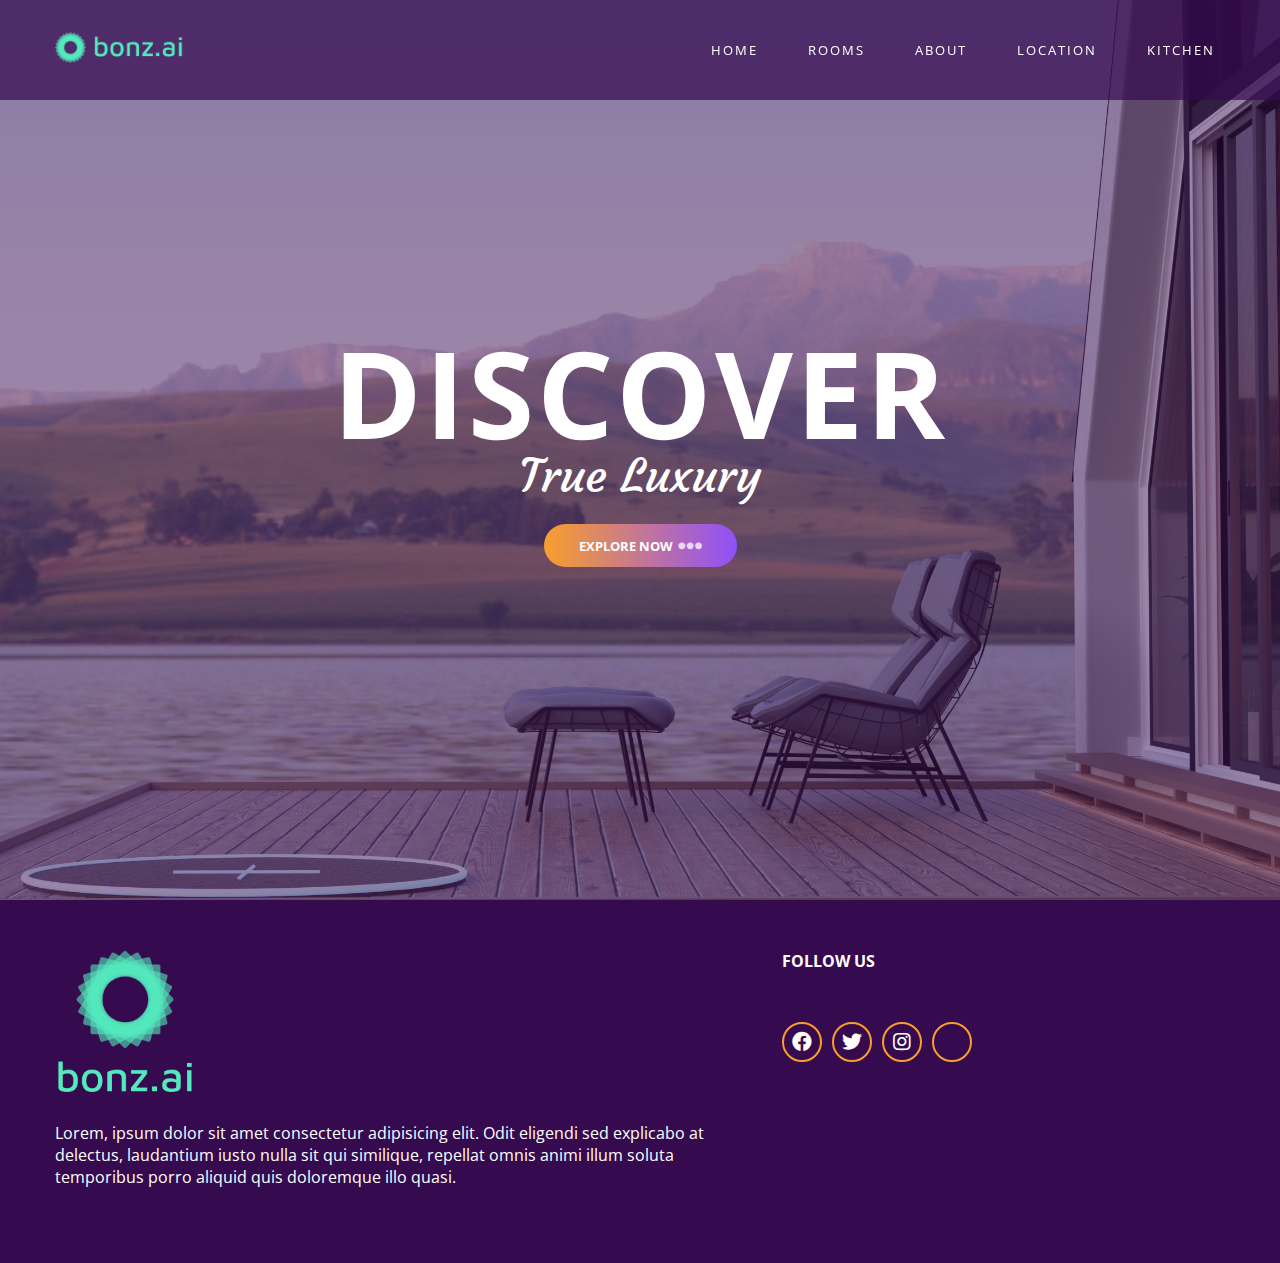
<file: index.html>
<!doctype html>
<html lang="en">
<head>
    <meta charset="UTF-8">
    <meta name="viewport"
        content="width=device-width, user-scalable=no, initial-scale=1.0, maximum-scale=1.0, minimum-scale=1.0">
    <meta http-equiv="X-UA-Compatible" content="ie=edge">
    <title>bonz.ai</title>
    <link rel="stylesheet" href="https://cdnjs.cloudflare.com/ajax/libs/font-awesome/5.13.0/css/all.min.css">
    <link rel="stylesheet" href="styles.css">
</head>
<body>
<header class="header">
   <div class="container">
    <nav class="nav">
        <a href="index.html" class="logo">
            <img src="/assets/logo/bonz.ai-logo-color-landscape.png" alt="">
        </a>
        <div class="menu-list">
        <i class="fas fa-bars"></i>
        <i class="fas fa-times"></i>
        </div>
        <ul class="nav-list">
            <li class="nav-item">
                <a href="index.html" class="nav-link">Home</a>
            </li>
            <li class="nav-item">
                <a href="booking.html" class="nav-link">Rooms</a>
            </li>
            <li class="nav-item">
                <a href="about.html" class="nav-link">About</a>
            </li>
            <li class="nav-item">
                <a href="/assets/photos/Location-maps.png" class="nav-link">Location</a>
            </li>
            <li class="nav-item">
                <a href="#" class="nav-link">Kitchen</a>
            </li>
        </ul>
    </nav>
   </div> 
</header>
<main>
    <div class="hero">
        <div class="container">
            <div class="main-heading">
                <h1 class="title">Discover</h1>
                <h2 class="subtitle">True Luxury</h2>
            </div>
            <a href="booking.html" class="btn btn-gradient">Explore Now
                <span class="dots"><i class="fas fa-ellipsis-h"></i></span>
            </a>
        </div>
    </div>
</main>

<footer class="footer">
    <div class="container">
        <div class="footer-content">
            <div class="footer-content-brand">
                <a href="index.html" class="logo">
                    <img class="logo-image" src="/assets/logo/bonz.ai-logo-color-portrait.png" alt="">
                </a>
                <p class="paragraph">
                    Lorem, ipsum dolor sit amet consectetur adipisicing elit. Odit eligendi sed explicabo at delectus, laudantium iusto nulla sit qui similique, repellat omnis animi illum soluta temporibus porro aliquid quis doloremque illo quasi.
                </p>
            </div>
            <div class="social-media-wrap">
                <h4 class="footer-heading">Follow Us</h4>
                <div class="social-media">
                    <a href="#" class="sm-link"><i class="fab fa-facebook"></i></a>
                    <a href="#" class="sm-link"><i class="fab fa-twitter"></i></a>
                    <a href="#" class="sm-link"><i class="fab fa-instagram"></i></a>
                    <a href="#" class="sm-link"><i class="fab fa-tripadvisor"></i></a>
                </div>
            </div>
        </div>
    </div>
</footer>
<script src="functions.js"></script>
</body>
</html>
</file>
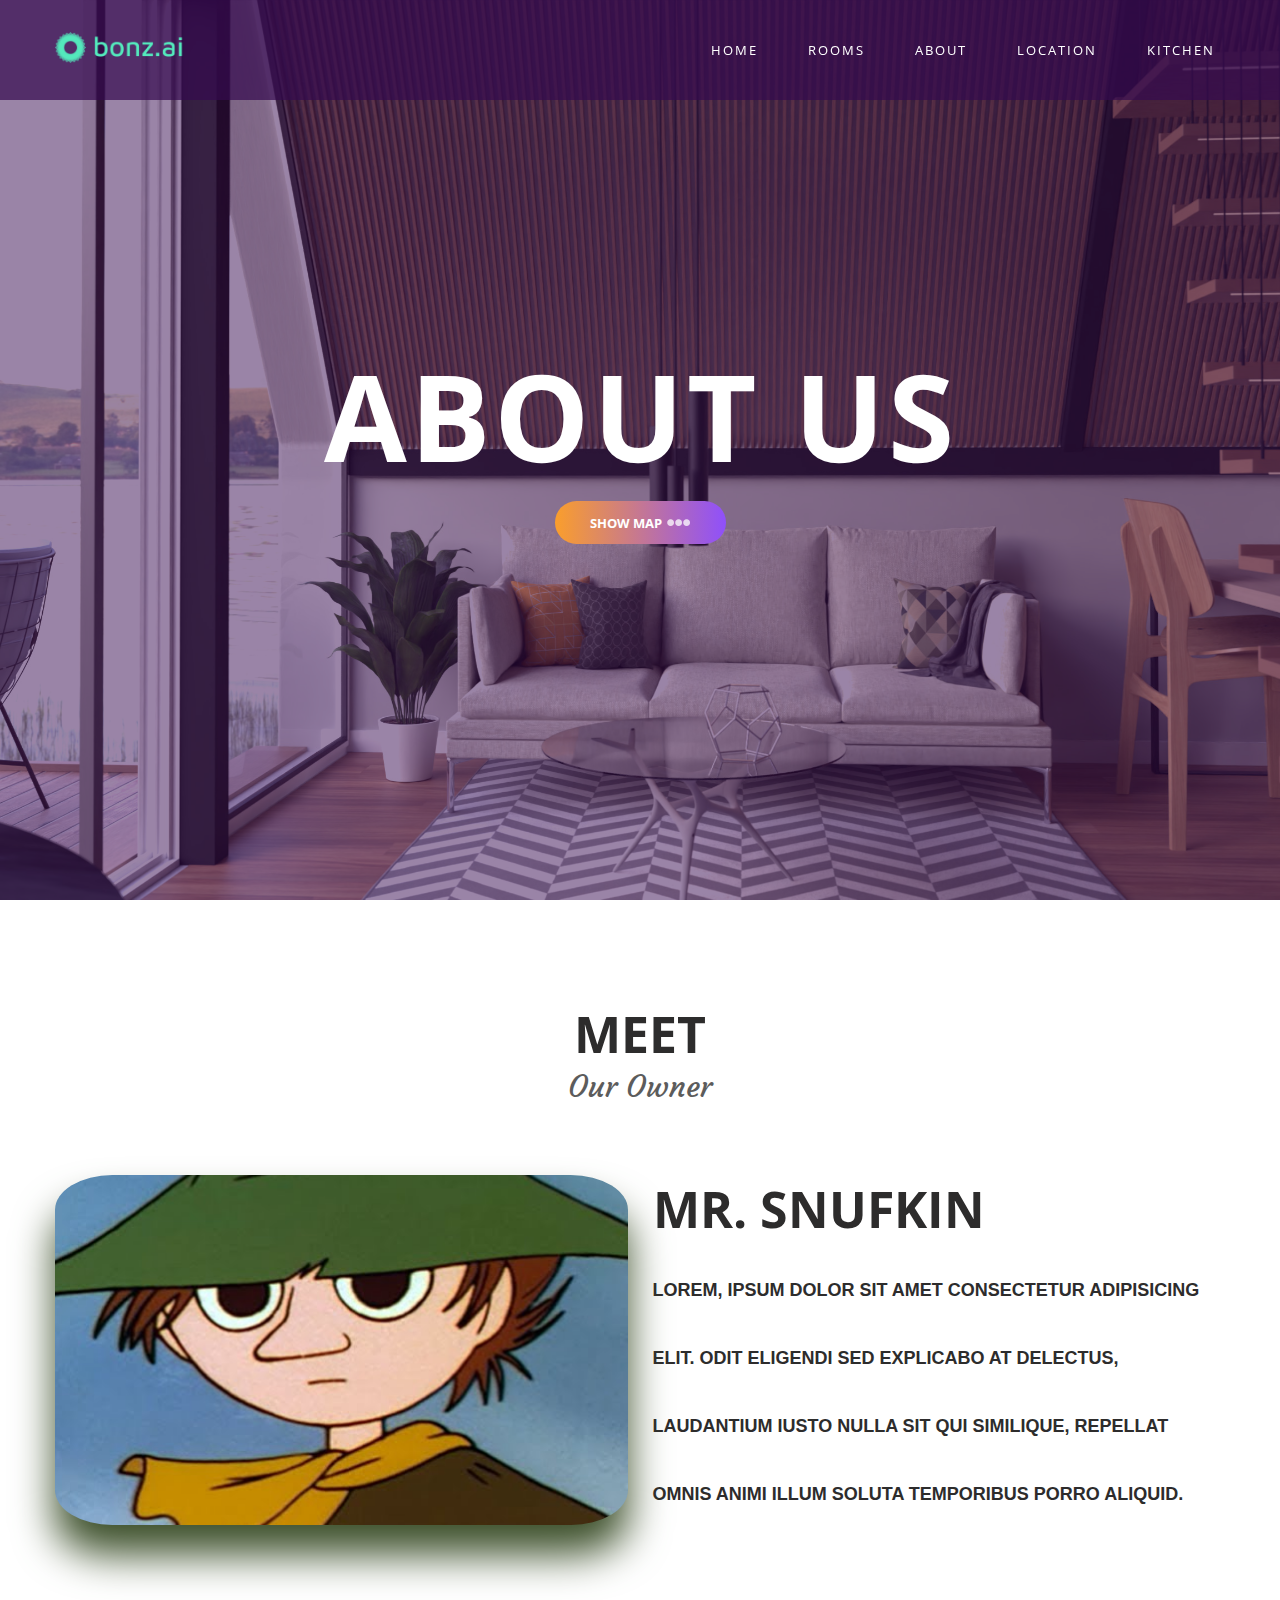
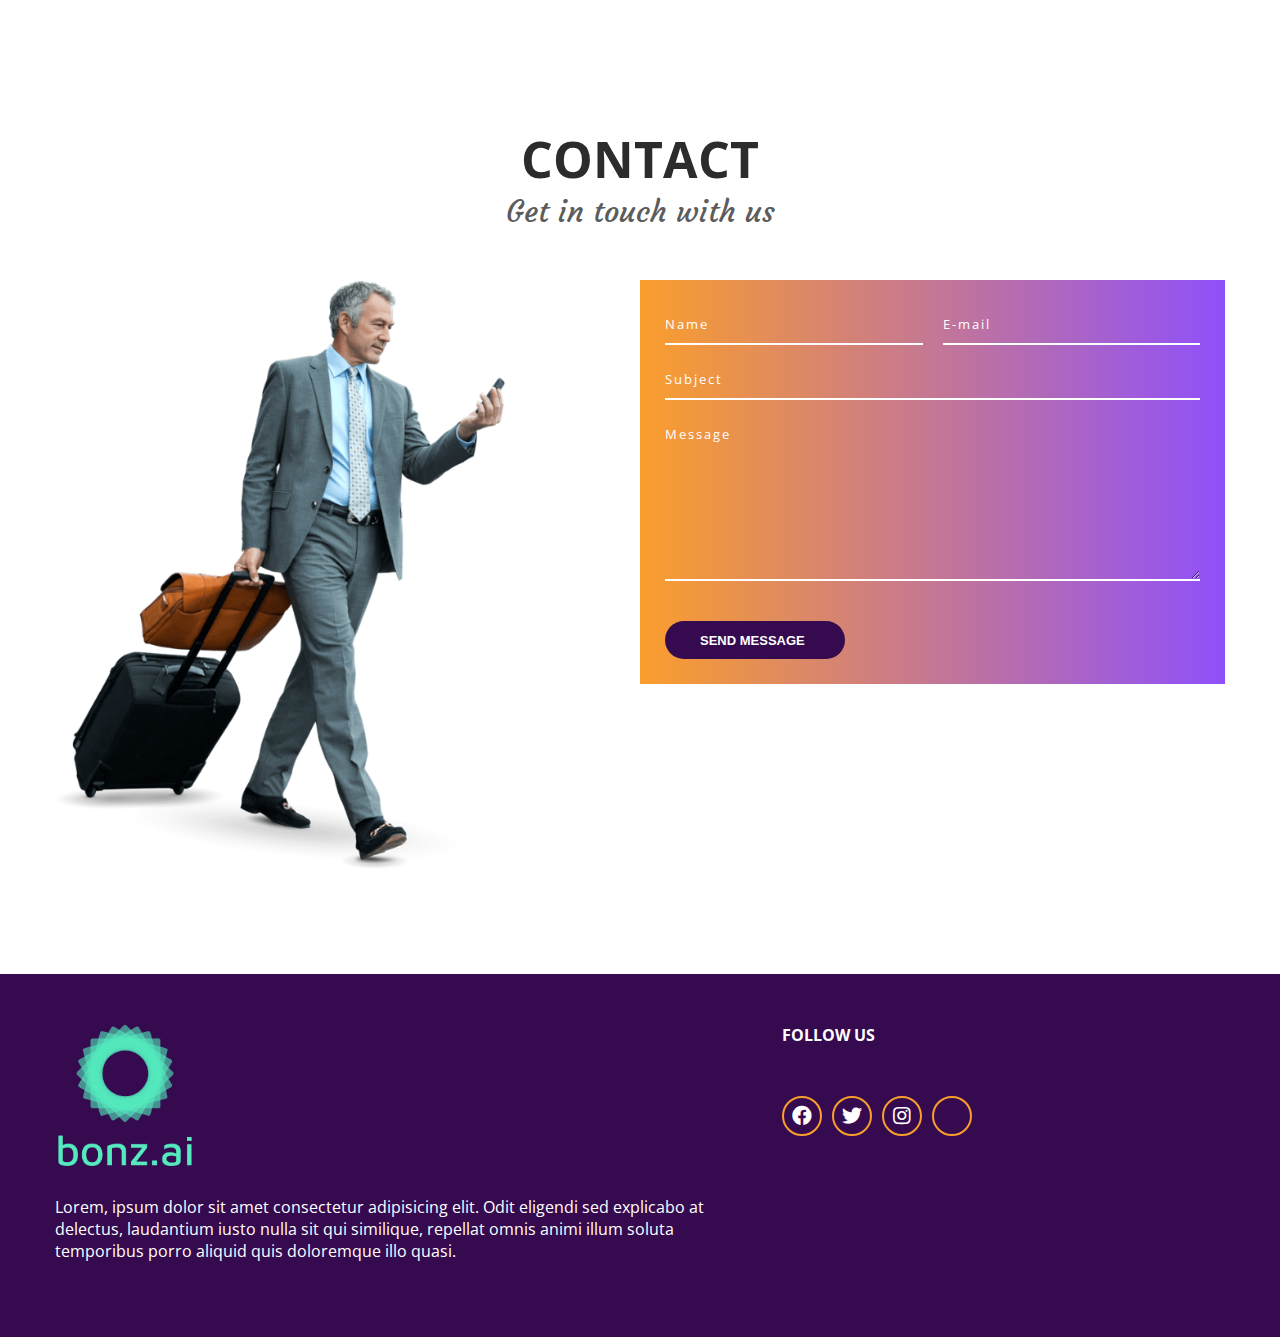
<file: about.html>
<!doctype html>
<html lang="en">
<head>
    <meta charset="UTF-8">
    <meta name="viewport"
        content="width=device-width, user-scalable=no, initial-scale=1.0, maximum-scale=1.0, minimum-scale=1.0">
    <meta http-equiv="X-UA-Compatible" content="ie=edge">
    <title>bonz.ai-about</title>
    <link rel="stylesheet" href="https://cdnjs.cloudflare.com/ajax/libs/font-awesome/5.13.0/css/all.min.css">
    <link rel="stylesheet" href="styles.css">
</head>
<body>
<header class="header">
   <div class="container">
    <nav class="nav">
        <a href="index.html" class="logo">
            <img src="./assets/logo/bonz.ai-logo-color-landscape.png" alt="">
        </a>
        <div class="menu-list">
        <i class="fas fa-bars"></i>
        <i class="fas fa-times"></i>
        </div>
        <ul class="nav-list">
            <li class="nav-item">
                <a href="index.html" class="nav-link">Home</a>
            </li>
            <li class="nav-item">
                <a href="booking.html" class="nav-link">Rooms</a>
            </li>
            <li class="nav-item">
                <a href="about.html" class="nav-link">About</a>
            </li>
            <li class="nav-item">
                <a href="/assets/photos/Location-maps.png" class="nav-link">Location</a>
            </li>
            <li class="nav-item">
                <a href="#" class="nav-link">Kitchen</a>
            </li>
        </ul>
    </nav>
   </div> 
</header>
<main>
    <div class="about-hero">
        <div class="container">
            <div class="main-heading">
                <h1 class="title">About Us</h1>
            </div>
            <a href="/assets/photos/Location-maps.png" class="btn btn-gradient">Show Map
                <span class="dots"><i class="fas fa-ellipsis-h"></i></span>
            </a>
        </div>
    </div>
    <section class="hotels">
        <div class="container">
            <h5 class="section-head">
                <span class="heading">Meet</span>
                <span class="sub-heading">Our Owner</span>
            </h5>
                <div class="grid">
                    <div class="grid-item featured-ceo">
                    <img src="/assets/photos/snufkin.png" alt="" class="ceo-image">
                    </div>
                <h5 class="heading">Mr. Snufkin <br><span class="small-text">Lorem, ipsum dolor sit amet consectetur adipisicing elit. Odit eligendi sed explicabo at delectus, laudantium iusto nulla sit qui similique, repellat omnis animi illum soluta temporibus porro aliquid.</p>
                </span></h5>
                </div>
        </div>
                
    </section>

            
        </div>
    </section>
    <section class="contact">
        <div class="container">
            <h5 class="section-head">
                <span class="heading">Contact</span>
                <span class="sub-heading">Get in touch with us</span>
            </h5>
            <div class="contact-content">
                <div class="traveler-wrap">
                    <img src="/assets/photos/traveler.png" alt="">
                </div>
                <form action="" class="contact-form">
                    <div class="input-group-wrap">
                        <div class="input-group">
                            <input type="text" class="input" placeholder="Name" required>
                            <span class="bar"></span>
                        </div>
                        <div class="input-group">
                            <input type="email" class="input" placeholder="E-mail" required>
                            <span class="bar"></span>
                        </div>
                    </div>
                        <div class="input-group">
                            <input type="text" class="input" placeholder="Subject" required>
                            <span class="bar"></span>
                        </div>
                        <div class="input-group">
                            <textarea class="input" cols="30" rows="8" placeholder="Message" required></textarea>
                            <span class="bar"></span>
                        </div>
                        <button type="submit" class="btn form-btn btn-purple">Send Message
                            <span class="dots"><i class="fas fa ellipse-h"></i></span>
                        </button>
                </form>
            </div>
        </div>
    </section>
</main>

<footer class="footer">
    <div class="container">
        <div class="footer-content">
            <div class="footer-content-brand">
                <a href="index.html" class="logo">
                    <img class="logo-image" src="/assets/logo/bonz.ai-logo-color-portrait.png" alt="">
                </a>
                <p class="paragraph">
                    Lorem, ipsum dolor sit amet consectetur adipisicing elit. Odit eligendi sed explicabo at delectus, laudantium iusto nulla sit qui similique, repellat omnis animi illum soluta temporibus porro aliquid quis doloremque illo quasi.
                </p>
            </div>
            <div class="social-media-wrap">
                <h4 class="footer-heading">Follow Us</h4>
                <div class="social-media">
                    <a href="#" class="sm-link"><i class="fab fa-facebook"></i></a>
                    <a href="#" class="sm-link"><i class="fab fa-twitter"></i></a>
                    <a href="#" class="sm-link"><i class="fab fa-instagram"></i></a>
                    <a href="#" class="sm-link"><i class="fab fa-tripadvisor"></i></a>
                </div>
            </div>
        </div>
    </div>
</footer>
<script src="functions.js"></script>
</body>
</file>
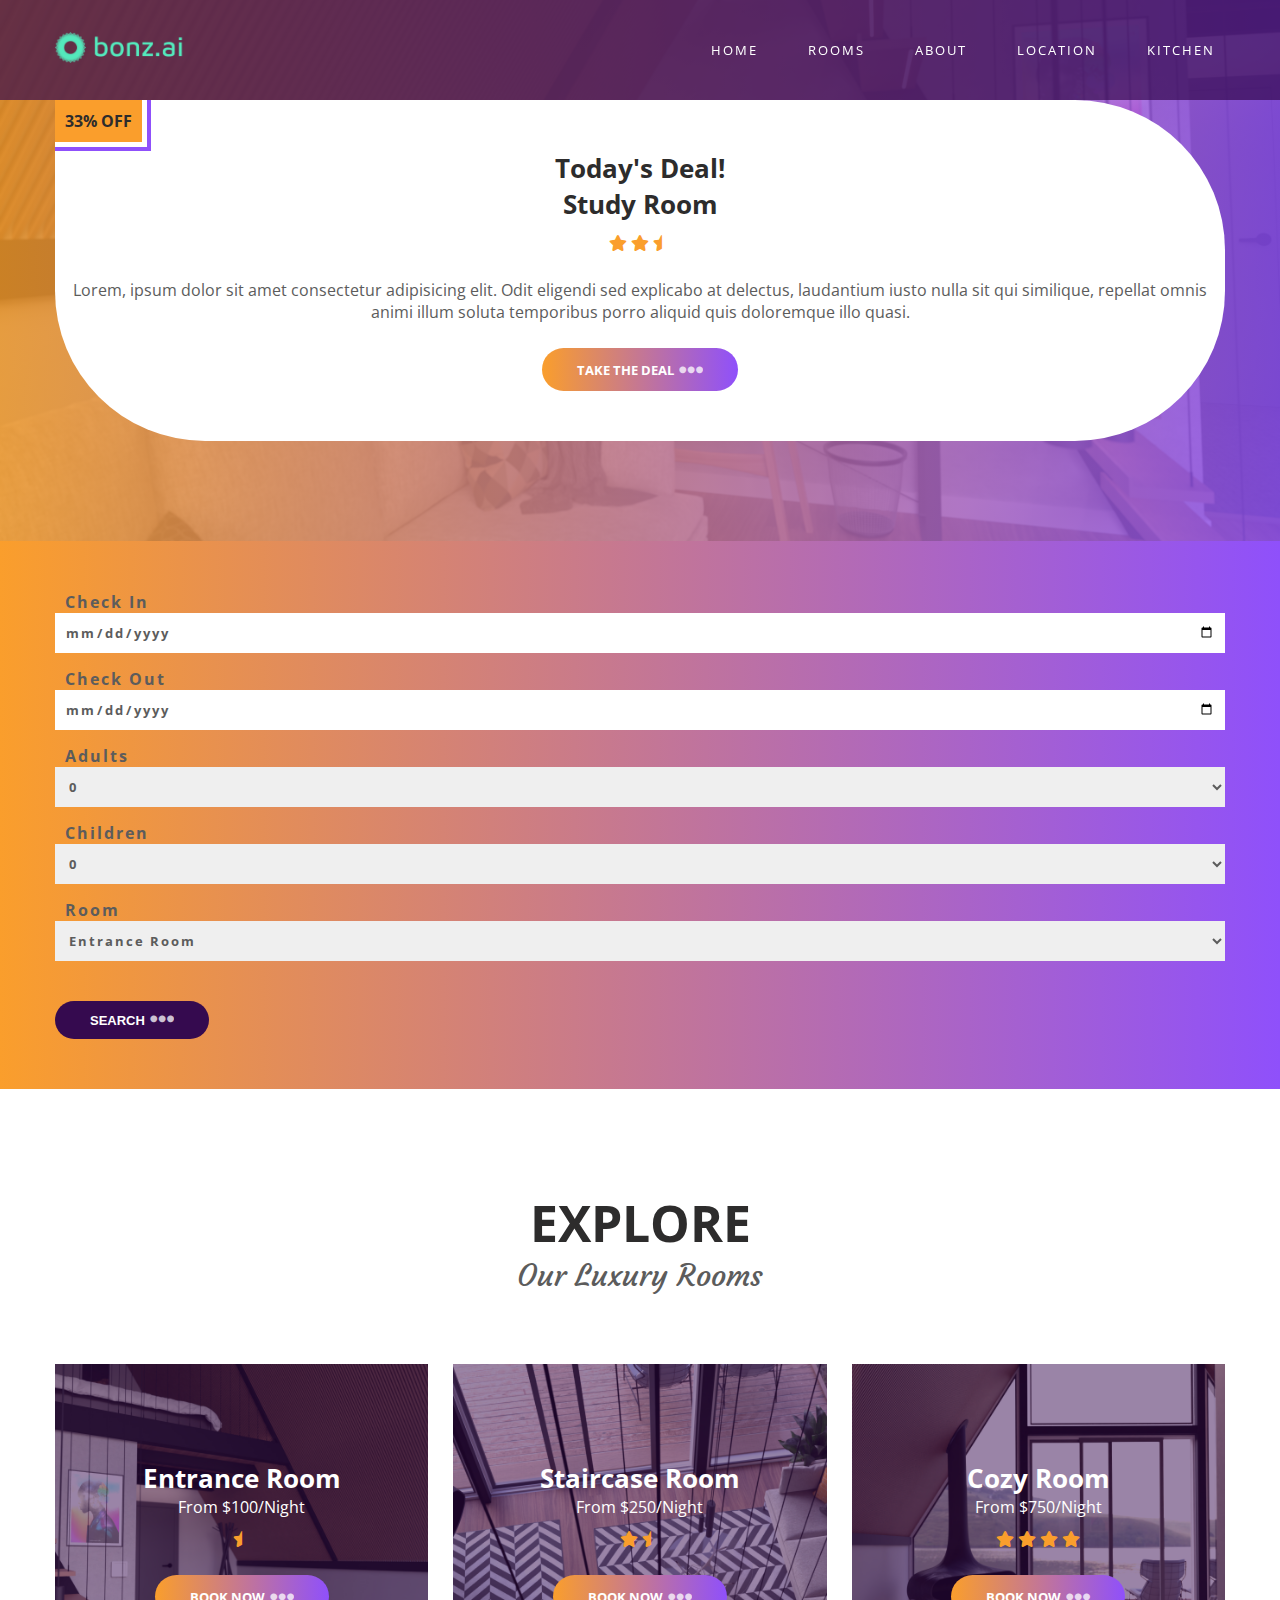
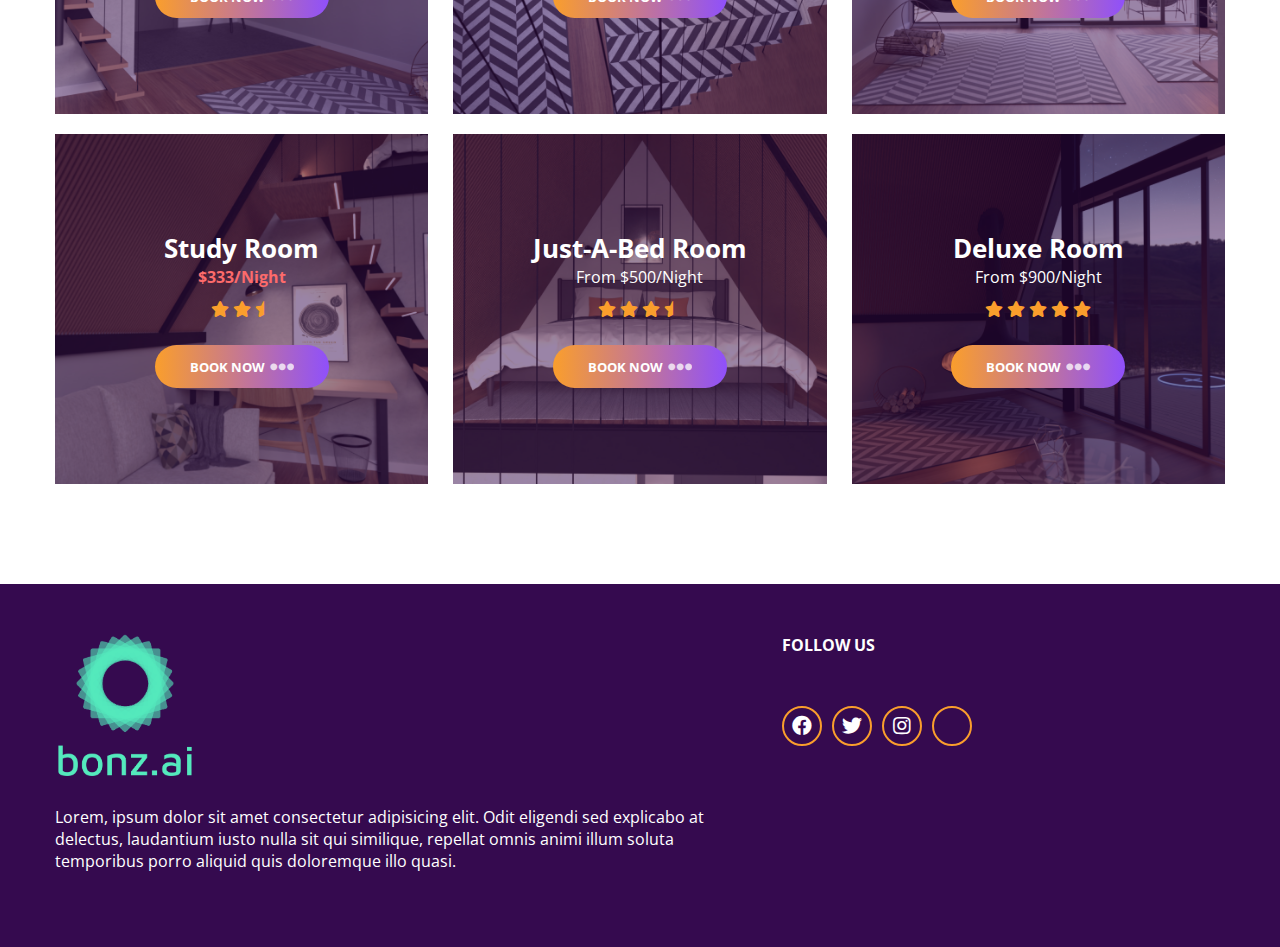
<file: booking.html>
<!doctype html>
<html lang="en">
<head>
    <meta charset="UTF-8">
    <meta name="viewport"
        content="width=device-width, user-scalable=no, initial-scale=1.0, maximum-scale=1.0, minimum-scale=1.0">
    <meta http-equiv="X-UA-Compatible" content="ie=edge">
    <title>bonz.ai-booking</title>
    <link rel="stylesheet" href="https://cdnjs.cloudflare.com/ajax/libs/font-awesome/5.13.0/css/all.min.css">
    <link rel="stylesheet" href="styles.css">
</head>
<body>
<header class="header">
   <div class="container">
    <nav class="nav">
        <a href="index.html" class="logo">
            <img src="./assets/logo/bonz.ai-logo-color-landscape.png" alt="">
        </a>
        <div class="menu-list">
        <i class="fas fa-bars"></i>
        <i class="fas fa-times"></i>
        </div>
        <ul class="nav-list">
            <li class="nav-item">
                <a href="index.html" class="nav-link">Home</a>
            </li>
            <li class="nav-item">
                <a href="booking.html" class="nav-link">Rooms</a>
            </li>
            <li class="nav-item">
                <a href="about.html" class="nav-link">About</a>
            </li>
            <li class="nav-item">
                <a href="/assets/photos/Location-maps.png" class="nav-link">Location</a>
            </li>
            <li class="nav-item">
                <a href="#" class="nav-link">Kitchen</a>
            </li>
        </ul>
    </nav>
   </div> 
</header>
<main>
    <section class="offer">
        <div class="container">
            <div class="offer-content">
                <div class="discount">
                    33% off
                </div>
                <h5 class="room-name">Today's Deal! <br>Study Room</h5>
                <div class="room-rating">
                    <i class="fas fa-star rating"></i>
                        <i class="fas fa-star rating"></i>
                        <i class="fas fa-star-half rating"></i>
                </div>
                <p class="paragraph">
                    Lorem, ipsum dolor sit amet consectetur adipisicing elit. Odit eligendi sed explicabo at delectus, laudantium iusto nulla sit qui similique, repellat omnis animi illum soluta temporibus porro aliquid quis doloremque illo quasi.
                </p>
                <a href="#" class="btn btn-gradient">Take The Deal
                    <span class="dots"><i class="fas fa-ellipsis-h"></i></span>
                </a>
            </div>
        </div>
    </section>
<section class="booking">
    <div class="container">
         <form action="" class="form">
          <div class="input-group">
                <label for="check-in" class="input label">Check In</label>
                <input type="date" class="input" id="check-in">
            </div>
            <div class="input-group">
                <label for="check-out" class="input label">Check Out</label>
                <input type="date" class="input" id="check-out">
            </div>
            <div class="input-group">
                <label for="adults" class="input label">Adults</label>
                <select class="options" id="adults">
                    <option value="0">0</option>
                    <option value="0">1</option>
                    <option value="0">2</option>
                    <option value="0">3</option>
                    <option value="0">4</option>
                    <option value="0">5</option>
                </select>
            </div>
            <div class="input-group">
                <label for="children" class="input label">Children</label>
                <select class="options" id="children">
                    <option value="0">0</option>
                    <option value="0">1</option>
                    <option value="0">2</option>
                    <option value="0">3</option>
                    <option value="0">4</option>
                    <option value="0">5</option>
                </select>
            </div>
            <div class="input-group">
                <label for="room" class="input label">Room</label>
                <select class="options" id="children">
                    <option value="0">Entrance Room</option>
                    <option value="0">Staircase Room</option>
                    <option value="0">Cozy Room</option>
                    <option value="0">Study Room</option>
                    <option value="0">Just-A-Bed Room</option>
                    <option value="0">Deluxe Room</option>
                </select>
            </div>
            <button type="submit" class="btn form-btn btn-purple">Search
                <span class="dots"><i class="fas fa-ellipsis-h"></i></span>
            </button>
         </form>
    </div>
</section>
<section class="hotels">
    <div class="container">
        <h5 class="section-head">
            <span class="heading">Explore</span>
            <span class="sub-heading">Our Luxury Rooms</span>
        </h5>
        <div class="grid">

            <div class="grid-item featured-rooms">
                <img src="/assets/photos/06-day.jpg" alt="" class="room-image">
                <h5 class="room-name">Entrance Room</h5>
                <span class="room-price">From $100/Night</span>
                <div class="room-rating">
                    <i class="fas fa-star-half rating"></i>
                </div>
                <a href="#" class="btn btn-gradient">Book Now
                    <span class="dots"><i class="fas fa-ellipsis-h"></i></span>
                </a>
            </div>

            <div class="grid-item featured-rooms">
                <img src="/assets/photos/07-day.jpg" alt="" class="room-image">
                <h5 class="room-name">Staircase Room</h5>
                <span class="room-price">From $250/Night</span>
                <div class="room-rating">
                    <i class="fas fa-star rating"></i>
                    <i class="fas fa-star-half rating"></i>
                </div>
                <a href="#" class="btn btn-gradient">Book Now
                    <span class="dots"><i class="fas fa-ellipsis-h"></i></span>
                </a>
            </div>

            <div class="grid-item featured-rooms">
                <img src="/assets/photos/08-day.jpg" alt="" class="room-image">
                <h5 class="room-name">Cozy Room</h5>
                <span class="room-price">From $750/Night</span>
                <div class="room-rating">
                    <i class="fas fa-star rating"></i>
                    <i class="fas fa-star rating"></i>
                    <i class="fas fa-star rating"></i>
                    <i class="fas fa-star rating"></i>
                </div>
                <a href="#" class="btn btn-gradient">Book Now
                    <span class="dots"><i class="fas fa-ellipsis-h"></i></span>
                </a>
            </div>

        </div>

        <div class="grid">

            <div class="grid-item featured-rooms">
                <img src="/assets/photos/01-day.jpg" alt="" class="room-image">
                <h5 class="room-name">Study Room</h5>
                <span class="deal-price">$333/Night</span>
                <div class="room-rating">
                    <i class="fas fa-star rating"></i>
                    <i class="fas fa-star rating"></i>
                    <i class="fas fa-star-half rating"></i>
                </div>
                <a href="#" class="btn btn-gradient">Book Now
                    <span class="dots"><i class="fas fa-ellipsis-h"></i></span>
                </a>
            </div>

            <div class="grid-item featured-rooms">
                <img src="/assets/photos/04-day.jpg" alt="" class="room-image">
                <h5 class="room-name">Just-A-Bed Room</h5>
                <span class="room-price">From $500/Night</span>
                <div class="room-rating">
                    <i class="fas fa-star rating"></i>
                    <i class="fas fa-star rating"></i>
                    <i class="fas fa-star rating"></i>
                    <i class="fas fa-star-half rating"></i>
                </div>
                <a href="#" class="btn btn-gradient">Book Now
                    <span class="dots"><i class="fas fa-ellipsis-h"></i></span>
                </a>
            </div>

            <div class="grid-item featured-rooms">
                <img src="/assets/photos/02-night.jpg" alt="" class="room-image">
                <h5 class="room-name">Deluxe Room</h5>
                <span class="room-price">From $900/Night</span>
                <div class="room-rating">
                    <i class="fas fa-star rating"></i>
                    <i class="fas fa-star rating"></i>
                    <i class="fas fa-star rating"></i>
                    <i class="fas fa-star rating"></i>
                    <i class="fas fa-star rating"></i>
                </div>
                <a href="#" class="btn btn-gradient">Book Now
                    <span class="dots"><i class="fas fa-ellipsis-h"></i></span>
                </a>
            </div>

        </div>

    </div>
</section>

</main>
<footer class="footer">
    <div class="container">
        <div class="footer-content">
            <div class="footer-content-brand">
                <a href="index.html" class="logo">
                    <img class="logo-image" src="/assets/logo/bonz.ai-logo-color-portrait.png" alt="">
                </a>
                <p class="paragraph">
                    Lorem, ipsum dolor sit amet consectetur adipisicing elit. Odit eligendi sed explicabo at delectus, laudantium iusto nulla sit qui similique, repellat omnis animi illum soluta temporibus porro aliquid quis doloremque illo quasi.
                </p>
            </div>
            <div class="social-media-wrap">
                <h4 class="footer-heading">Follow Us</h4>
                <div class="social-media">
                    <a href="#" class="sm-link"><i class="fab fa-facebook"></i></a>
                    <a href="#" class="sm-link"><i class="fab fa-twitter"></i></a>
                    <a href="#" class="sm-link"><i class="fab fa-instagram"></i></a>
                    <a href="#" class="sm-link"><i class="fab fa-tripadvisor"></i></a>
                </div>
            </div>
        </div>
    </div>
</footer>
<script src="functions.js"></script>
</body>
</html>
</file>
<file: styles.css>
/*Import the fonts used*/
@import url('https://fonts.googleapis.com/css?family=Courgette|Open+Sans:400,800&display=swap');
/*Basic reset*/
*,
*::before,
*::after {
    margin: 0;
    padding: 0;
    box-sizing: border-box;
}
/*Custom properties*/
:root {
    --dark-color: #2d2c2c;
    --purple-solid: #350a4f;
    --purple-transparent: rgba(53, 10, 79, .7);
    --purple-transparent-alt: rgba(53, 10, 79, .5);
    --purple-light: #8f50fb;
    --yellow-solid: #fa9e2c;
    --gradient-color: linear-gradient(to right, var(--yellow-solid), var(--purple-light));
    --gradient-color-alt: linear-gradient(to right, var(--purple-light), var(--yellow-solid));
}
/*Global Styles*/
html{
    font-size: 10px;
}

body{
    font-family: 'Open Sans', sans-serif;
    font-size: 1.6rem;
    color: var(--dark-color);
}

a{
    text-decoration: none;
    color: inherit;
}

ul{
    list-style: none;
}

section{
    padding: 5rem 0;
}

/*Reusable Styles*/
.container{
    width: 100%;
    max-width: 120rem;
    padding: 0 1.5rem;
    margin: 0 auto;
}

.btn{
    color: #fff;
    font-size: 1.3rem;
    font-weight: bold;
    text-transform: uppercase;
    padding: .5rem 3.5rem;
    border: none;
    border-radius: 10rem;
    display: inline-flex;
    align-items: center;
}

.form-btn{
    margin-top: 2.5rem;
    cursor: pointer;
}

.btn-gradient{
    background-image: var(--gradient-color);
}

.btn-gradient:hover{
    background-image: var(--gradient-color-alt);
}

.btn-purple{
    background-color: var(--purple-solid);
}

.btn-purple:hover{
    background-color: #56247f;
}

.dots{
    font-size: 2.4rem;
    margin-left: .5rem;
    opacity: .75;
}

/*Header Styles*/
.header{
    width: 100%;
    height: 6rem;
    display: flex;
    align-items: center;
    position: fixed;
    top: 0;
    left: 0;
    background-color: var(--purple-transparent);
    z-index: 999;
}

/*Header Nav Styles*/
.nav{
    display: flex;
    align-items: center;
    justify-content: space-between;
}

.logo img{
    max-width: 20%;
}

.menu-list{
    font-size: 2.6rem;
    color: #fff;
    cursor: pointer;
    position: relative;
    z-index: 1500;
}

.menu-list .fa-times{
    display: none;
}

.menu-open .menu-list .fa-times{
    display: block;
}

.menu-open .menu-list .fa-bars{
    display: none;
}

.nav-list{
    position: fixed;
    top: 0;
    left: 0;
    width: 100%;
    height: 100vh;
    background-color: var(--purple-solid);
    display: flex;
    flex-direction: column;
    align-items: center;
    justify-content: center;
    z-index: 1400;
    opacity: 0;
    transform: scale(0);
    transition: opacity .5s;
}

.menu-open .nav-list{
    opacity: 1;
    transform: scale(1);
}

 

.nav-item:not(:last-child){
    margin-bottom: 5rem;
}

.nav-link{
    display: block;
    color: #fff;
    font-size: 3rem;
    font-weight: bold;
    text-transform: uppercase;
    letter-spacing: 2px;
    padding: 1rem;
}

/*Hero Section Styles*/
.hero{
    width: 100%;
    height: 100vh;
    background: url("/assets/photos/09-day.jpg") center no-repeat;
    background-size: cover;
    display: flex;
    align-items: center;
    text-align: center;
    position: relative;
    z-index: 0;
}

.hero::before{
    content: '';
    position: absolute;
    top: 0;
    left: 0;
    width: inherit;
    height: inherit;
    background-color: var(--purple-transparent-alt);
    z-index: -1;
}

.main-heading{
    color: #fff;
    line-height: 1;
    text-shadow: 1px 1px 1rem rgba (0,0,0,.5);
    margin-bottom: 2.5rem;
}

.title{
    font-size: 4.8rem;
    text-transform: uppercase;
    letter-spacing: 3px;
}

.subtitle{
    font-size: 3.6rem;
    font-weight: 300;
    font-family: 'Courgette', cursive;
}

/*About Page Hero Styles*/
.about-hero{
    width: 100%;
    height: 100vh;
    background: url("/assets/photos/05-day.jpg") center no-repeat;
    background-size: cover;
    display: flex;
    align-items: center;
    text-align: center;
    position: relative;
    z-index: 0;
}

.about-hero::before{
    content: '';
    position: absolute;
    top: 0;
    left: 0;
    width: inherit;
    height: inherit;
    background-color: var(--purple-transparent-alt);
    z-index: -1;
}

/*About Page CEO Styles*/
.about-ceo{
    width: 100%;
    height: 100vh;
    background: url("/assets/photos/snufkin.png") center no-repeat;
    background-size:80%;
    display: flex;
    align-items: center;
    text-align: center;
    position: relative;
}

.about-ceo::before{
    content: '';
    position: absolute;
    top: 0;
    left: 0;
    width: inherit;
    height: inherit;
}

.small-text{
    font-family: sans-serif;
    font-size:large;
}

.ceo-image{
    width: 100%;
    height: 100%;
    object-fit: cover;
    position: absolute;
    top: 0;
    left: 0;
    border-radius: 10%;
    filter: drop-shadow(0 30px 20px #3d502b);
}

.featured-ceo{
    height: 35rem;
    color: #fff;
    padding: 1rem;
    position: relative;
}

/*Booking Section Styles*/
.booking{
    background-image: var(--gradient-color);
}

.input-group{
    margin-bottom: 1.5rem;
}

.input-label{
    display: block;
    font-size: 1.3rem;
    text-transform: uppercase;
    color: #fff;
    font-weight: bold;
    margin-bottom: 1rem;
}

.input, .options{
outline: none;
border: none;
width: 100%;
min-height: 4rem;
padding: 1rem;
font-weight: bold;
color: #5c5c5c;
letter-spacing: 2px;
font-family: "Open Sans", sans-serif;
/*resize: none;*/
}

::placeholder{
    color: inherit;
}

/*Featured Rooms Styles*/
.section-head{
    text-align: center;
    margin-bottom: 5rem;
}

.heading{
    display: block;
    font-size: 5rem;
    text-transform: uppercase;
}

.sub-heading{
    font-size: 3rem;
    font-family: 'Courgette', cursive;
    font-weight: 300;
    color: #5c5c5c;
}

.grid{
    display: grid;
    grid-template-columns: repeat(auto-fit, minmax(30rem, 1fr));
    grid-gap: 2.5rem;
    padding-top: 2rem;
}

.grid-item{
    display: flex;
    flex-direction: column;
    align-items: center;
    justify-content: center;
}

.featured-rooms{
    height: 35rem;
    color: #fff;
    padding: 1rem;
    position: relative;
    z-index: 0;
}

.featured-rooms:before{
    content: "";
    position: absolute;
    top: 0;
    left: 0;
    width: 100%;
    height: 100%;
    background-color: var(--purple-transparent-alt);
    z-index: -1;
}

.room-image{
    width: 100%;
    height: 100%;
    object-fit: cover;
    position: absolute;
    top: 0;
    left: 0;
    z-index: -2;
    
}

.room-name{
    font-size: 2.6rem;
}

.room-prize{
    font-size: 1.6rem;
}

.deal-price{
    font-size: 1.6rem;
    color: rgb(253, 107, 107);
    font-weight: bold;
}

.room-rating{
    margin: 1rem 0 2.5rem;
}

.rating{
    color: var(--yellow-solid);
}

/*Special Offer*/

.offer{
    background: linear-gradient(to right, rgba(250,158,44,.8), rgba(143,80,251,.8)),
         url(/assets/photos/01-day.jpg) bottom center no-repeat;
         background-size: cover;
}

.offer-content{
    background-color: #fff;
    text-align: center;
    padding: 5rem 1rem;
    position: relative;
    overflow: hidden;
    border-radius: 0 150px 150px 150px;
}

.discount{
    background-color: var(--yellow-solid);
    position: absolute;
    top: 0;
    left: 0;
    padding: 1rem;
    font-weight: bold;
    text-transform: uppercase;
    outline: 4px solid var(--purple-light);
    outline-offset: .5rem;
}

.paragraph{
    color: #5c5c5c;
    margin-bottom: 2.5rem;
}

/*Contact Section Styles*/
.contact-content{
    display: flex;
    justify-content: center;
}

.traveler-wrap{
    display: none;
}

.contact-form{
    width: 100%;
    background-image: var(--gradient-color);
    padding: 2.5rem;
}

.contact-form .input{
    display: block;
    background-color: transparent;
    color: #fff;
    font-weight: normal;
    border-bottom: 2px solid #fff;
    padding-left: 0;
}

.bar{
    display: block;
    position: relative;
}

.bar::after{
    content: '';
    position: absolute;
    left: 0;
    bottom: 0;
    width: 100%;
    height: 3px;
    background-color: var(--purple-light);
    transform: scaleX(0);
    transform-origin: left;
    transition: transform .5s;
}

.contact-form .input:focus + .bar::after{
    transform: scaleX(1);
}

/*Footer Styles*/
.footer{
    padding: 5rem 0;
    background-color: var(--purple-solid);
    color: #fff;
}

.footer-content-brand{
    margin-bottom: 5rem;
}

.footer .paragraph{
    color: inherit;
}

.footer-heading{
    text-transform: uppercase;
    margin-bottom: 2.5rem;
}

.social-media{
    display: flex;
}

.sm-link{
    width: 4rem;
    height: 4rem;
    font-size: 2rem;
    border: 2px solid var(--yellow-solid);
    border-radius: 50%;
    display: flex;
    margin-right: 1rem;
    transition: background-color .5s;
}

.sm-link:hover{
    background-color: var(--yellow-solid);
    color: var(--dark-color);
}

.sm-link i{
    margin: auto;
}

/*Media queries*/
@media screen and (min-width: 768px){
    .header{
        height: 10rem;
    }
    
    .header.active{
        height: 6rem;
    }
    
    .title{
        font-size: 8rem;
    }

    .contact-content{
    justify-content: space-between;
    }

    .traveler-wrap{
        display: block;
        flex: 0 0 45%;
    }

    traveler-wrap img{
        width: 100%;
    }

    .contact-form{
        flex: 0 0 50%;
        align-self: flex-start;
    }

    .input-group-wrap{
        display: flex;
    }

    .input-group-wrap .input-group{
        width: 50%;
        margin-right: 2rem;
    }

    .input-group-wrap .input-group:last-child{
        margin-right: 0;
    }

    /*Footer Section Styles*/
    .footer{
        overflow-x: hidden;
    }

    .footer-content{
        display: flex;
    }

    .footer-content-brand{
        margin-bottom: 0;
        flex: 0 0 60%;
    } 

    .footer .paragraph{
        margin-top: 2.5rem;
    }

    .footer-heading{
        margin-bottom: 5rem;
    }

    .social-media-wrap{
        flex: 0 0 40%;
        margin-left: 2.5rem;
    }

}

@media screen and (min-width: 1000px){
    section:not(.booking){
        padding: 10rem 0;
    }

    /*Header Section Style*/
    .menu-list{
        display: none;
    }

    .nav-list{
        position: initial;
        width: initial;
        height: initial;
        background-color: transparent;
        flex-direction: row;
        justify-content: initial;
        opacity: 1;
        transform: scale(1);
    }

    .nav-item:not(:last-child){
        margin-right: 3rem;
        margin-bottom: 0;
    }

    .nav-link{
        font-size: 1.3rem;
        font-weight: normal;
        transition: color .5s;
    }

    .nav-link:hover{
        color: var(--yellow-solid)
    }

    /*Hero Section Styles*/
    .title{
        font-size: 12rem;
    }

    .subtitle{
        font-size: 4.6rem;
    }

    /*Booking Section Styles*/
    .book-form{
        display: flex;
        justify-content: space-between;
    }

    .book-form .input-group{
        margin-bottom: 0;
    }

    .book-form .input-group:first-child{
        flex: 0 0 20%;
    }

    .input, .options{
        min-width: 10rem;
    }

    /*Room Section Styles*/
    .rooms-grid{
        grid-template-columns: repeat(auto-fit, minmax(40rem, 1fr));
        grid-gap: 8rem;
    }

    .room-info-wrap{
        margin-left: 1.5rem;
    }

}
</file>
